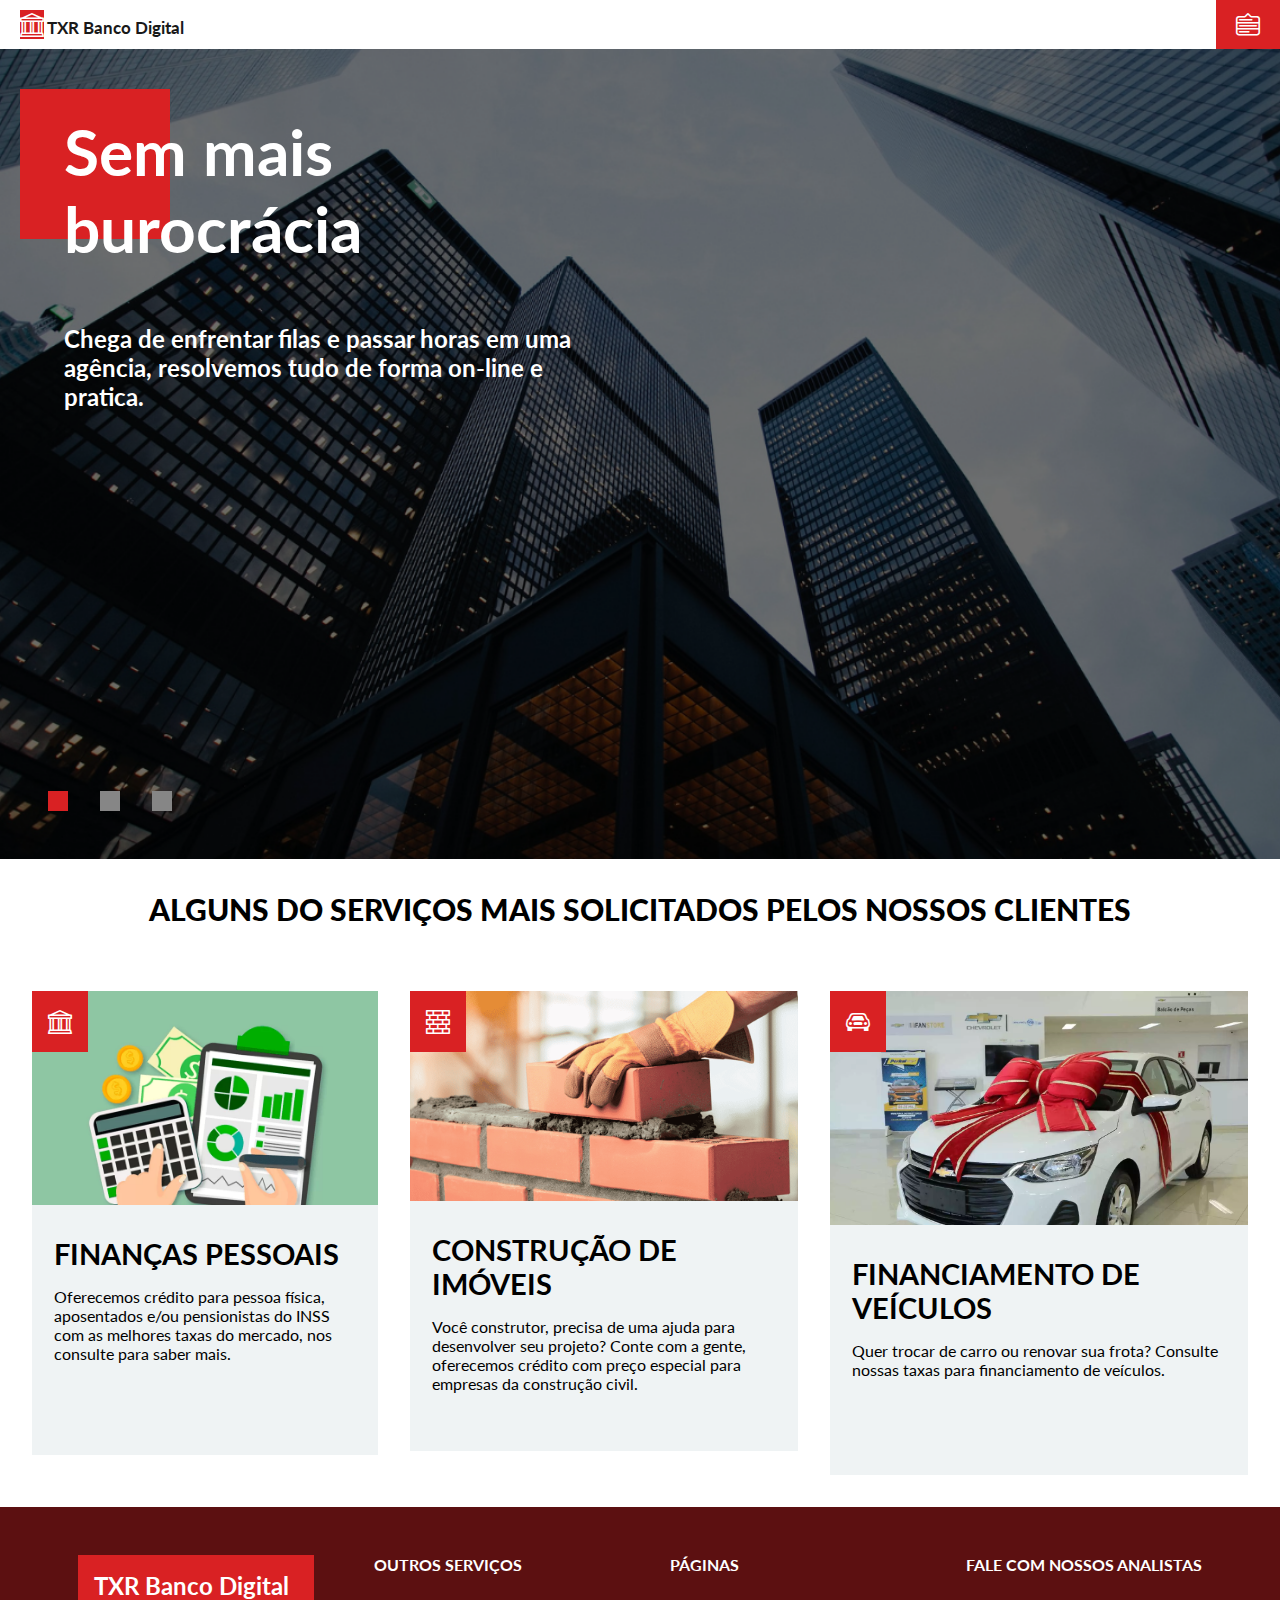
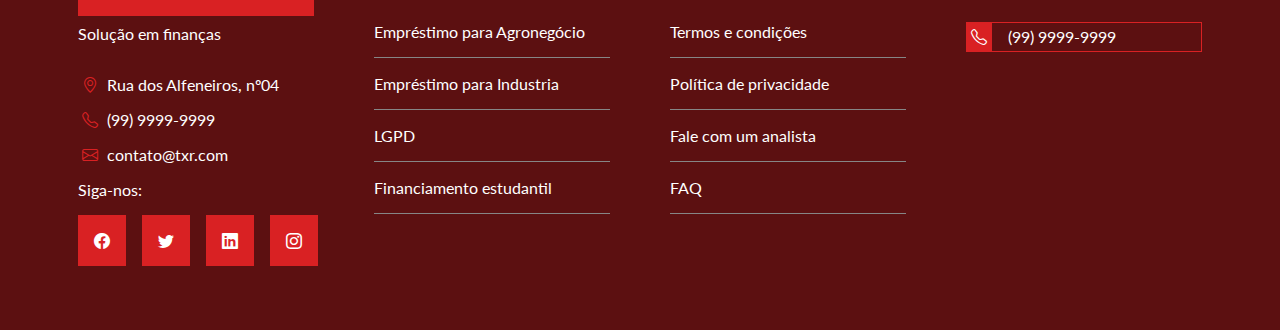
<file: index.html>
<!DOCTYPE html>
<html lang="en">
  <head>
    <meta charset="UTF-8" />
    <meta http-equiv="X-UA-Compatible" content="IE=edge" />
    <meta name="viewport" content="width=device-width, initial-scale=1.0" />
    <title>TXR Banco Digital</title>
   
    <!-- Google Fonts -->
    <link rel="preconnect" href="https://fonts.googleapis.com" />
    <link rel="preconnect" href="https://fonts.gstatic.com" crossorigin />
    <link
      href="https://fonts.googleapis.com/css2?family=Lato:ital,wght@0,100;0,300;0,400;0,700;0,900;1,100;1,300;1,400;1,700;1,900&display=swap"
      rel="stylesheet"
    />
    <!-- Bootstrap Icons -->
    <link
      rel="stylesheet"
      href="https://cdn.jsdelivr.net/npm/bootstrap-icons@1.9.1/font/bootstrap-icons.css"
    />
    <!-- Estilos -->
    <link rel="stylesheet" href="css/styles.css" />
    <!-- Scripts -->
    <script src="js/scripts.js" defer></script>
  </head>
  <body>

    <!-- Cabeçalho e Banner -->
    <div class="mobile-container">
      <div class="topnav">
        <a href="index.html" class="active"><span><i class="bi bi-bank"></i></span> TXR Banco Digital</a>
        <div id="myLinks">
          <a href="login.html">Login</a>
        </div>
        <a href="javascript:void(0);" class="icon" onclick="hamburguer()">
          <i class="bi bi-menu-down"></i>
        </a>
      </div>
    </div>


    <!-- Cabeçalhor --> 
    <header id="header">
      <div id="inner-header">
        <i class="bi bi-list" id="menu"></i>
        <nav id="mobile-navbar">
          <i class="bi bi-x-lg" id="close-menu"></i>  
        </nav>
      </div>
      <div class="banner active">
        <span class="square"></span>
        <h2>Sem mais burocrácia</h2><br><br>
        <p>
          Chega de enfrentar filas e passar horas em uma agência, resolvemos tudo de forma on-line e pratica.
        </p>
      </div>
      <div class="banner">
        <span class="square"></span>
        <h2>Conheça os nossos serviços</h2>
        <p>
          Pagamento de contas on-line, empréstimos, finaciamento de veículos e muito mais. 
        </p>
      </div>
      <div class="banner">
        <span class="square"></span>
        <h2>Oferta de crédito para todas as situações</h2>
        <p>
          As melhores taxas de crédito do mercado.
        </p>
      </div>
      <div class="dots">
        <div class="dot active"></div>
        <div class="dot"></div>
        <div class="dot"></div>
      </div>
    </header>
 
    
    <main  class="text-image-section">
     <p class="servico-ofertado">Alguns do serviços mais solicitados pelos nossos clientes</p>
      <div id="other-services">
        <div class="service">
          <img src="img/financas.jpg" alt="Banco" />
          <i class="bi bi-bank"></i>
          <div class="service-info">
            <h4>Finanças pessoais</h4>
            <p>
              Oferecemos crédito para pessoa física, aposentados e/ou pensionistas do INSS 
              com as melhores taxas do mercado, nos consulte para saber mais.
            </p>
          </div>
        </div>
        <div class="service">
          <img src="img/contru.png" alt="Construção" />
          <i class="bi bi-bricks"></i>
          <div class="service-info">
            <h4>Construção de Imóveis</h4>
            <p>
              Você construtor, precisa de uma ajuda para desenvolver seu projeto? Conte com a gente, 
              oferecemos crédito com preço especial para empresas da construção civil.
            </p>
          </div>
        </div>
        <div class="service">
          <img src="img/veiculo.jpg" alt="veiculos" />
          <i class="bi bi-car-front"></i>
          <div class="service-info">
            <h4>Financiamento de veículos</h4>
            <p>
              Quer trocar de carro ou renovar sua frota? 
              Consulte nossas taxas para financiamento de veículos.
            </p>
          </div>
        </div>
      </div>
    </main>
   
   

    <!-- Rodapé -->
    <footer id="footer">
      <div class="contact-info">
        <div class="footer-brand">
          <h2>TXR Banco Digital</h2>
          <p>Solução em finanças</p>
        </div>
        <p><i class="bi bi-geo-alt"></i> Rua dos Alfeneiros, nº04</p>
        <p><i class="bi bi-telephone"></i> (99) 9999-9999</p>
        <p><i class="bi bi-envelope"></i> contato@txr.com</p>
        <div class="social-networks">
          <p>Siga-nos:</p>
          <div class="networks">
            <a href="#"><i class="bi bi-facebook"></i></a>
            <a href="#"><i class="bi bi-twitter"></i></a>
            <a href="#"><i class="bi bi-linkedin"></i></a>
            <a href="#"><i class="bi bi-instagram"></i></a>
          </div>
        </div>
      </div>
      <div class="links-container">
        <h4>Outros serviços</h4>
        <nav>
          <a href="#">Empréstimo para Agronegócio</a>
          <a href="#">Empréstimo para Industria</a>
          <a href="#">LGPD</a>
          <a href="#">Financiamento estudantil</a>
        </nav>
      </div>
      <div class="links-container">
        <h4>Páginas</h4>
        <nav>
          <a href="#">Termos e condições</a>
          <a href="#">Política de privacidade</a>
          <a href="#">Fale com um analista</a>
          <a href="#">FAQ</a>
        </nav>
      </div>
      <div class="links-container">
        <h4>Fale com nossos Analistas</h4>
        <div class="phone-number">
          <i class="bi bi-telephone"></i>
          <p>(99) 9999-9999</p>
        </div>
      </div>
    </footer>
  </body>
</html>
</file>
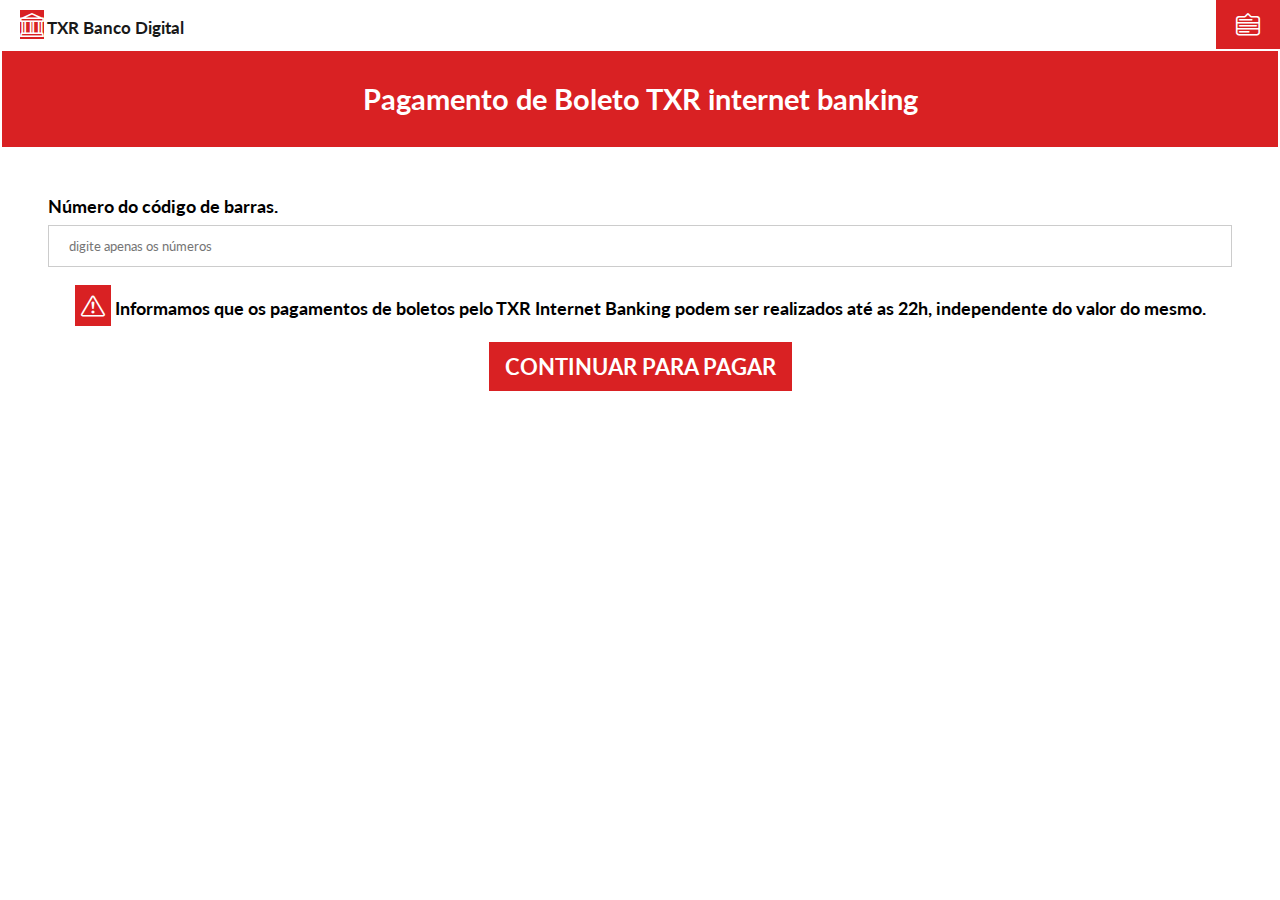
<file: boleto.html>
<!DOCTYPE html>
<html lang="en">
  <head>
  <meta charset="UTF-8" />
  <meta http-equiv="X-UA-Compatible" content="IE=edge" />
  <meta name="viewport" content="width=device-width, initial-scale=1.0" />
  <title>TXR Banco Digital</title>
  
  <!-- Google Fonts -->
  <link rel="preconnect" href="https://fonts.googleapis.com" />
  <link rel="preconnect" href="https://fonts.gstatic.com" crossorigin />
  <link
    href="https://fonts.googleapis.com/css2?family=Lato:ital,wght@0,100;0,300;0,400;0,700;0,900;1,100;1,300;1,400;1,700;1,900&display=swap"
    rel="stylesheet"
  />
  <!-- Bootstrap Icons -->
  <link
    rel="stylesheet"
    href="https://cdn.jsdelivr.net/npm/bootstrap-icons@1.9.1/font/bootstrap-icons.css"
  />
  <!-- Estilos -->
  <link rel="stylesheet" href="css/styles.css" />
  <!-- Scripts -->
  <script src="js/scripts.js" defer></script>
  </head>
  <body>

    <!-- Cabeçalho e Banner -->
    <div class="mobile-container">
      <div class="topnav">
        <a href="index.html" class="active"><span><i class="bi bi-bank"></i></span> TXR Banco Digital</a>
        <div id="myLinks">
          <a href="index.html">Página Inicial</a>
          <a href="login.html">Login</a>
          <a href="extrato.html">Extrato</a>
          <a href="emprestimo.html">Empréstimo</a>
        </div>
        <a href="javascript:void(0);" class="icon" onclick="hamburguer()">
          <i class="bi bi-menu-down"></i>
        </a>
      </div>
    </div>

    <main>
      <p class="pagboleto">Pagamento de Boleto TXR internet banking</p>
      <div class="codigo-barra">
        <p>Número do código de barras.</p>
        <input type="text" maxlength="48" placeholder="digite apenas os números" class="inputcod" >
        <div class="horapag">
          <p ><i class="bi bi-exclamation-triangle"></i>
            Informamos que os pagamentos de boletos pelo TXR Internet Banking podem ser realizados até as 22h,
              independente do valor do mesmo.</p>
        </div>
      </div>
      <div class="btnpagar">
        <button class="btnlog" onclick="document.getElementById('id01').style.display='block'" style="width:auto;">Continuar para pagar</button>
        <div id="id01" class="modal">
          <div class="imgcontainer">
            <span onclick="document.getElementById('id01').style.display='none'" class="close" title="Close Modal">&times;</span>     
          </div>
          <div class="container-boleto">
            <label for="uname"><b>Login do usuário</b></label>
            <input type="text" placeholder="Digite seu login" name="uname" id="uname" required>

            <label for="psw"><b>Senha</b></label>
            <input type="password" placeholder="Digite sua senha" name="psw" id="psw" required>
            <button class="btnlogconf" onclick="ValidaSenha(uname.value, psw.value)"> Efetuar Pagamento </button>  
          </div>  
        </div>
      </div>
    </main>

  </body>
</html>
</file>
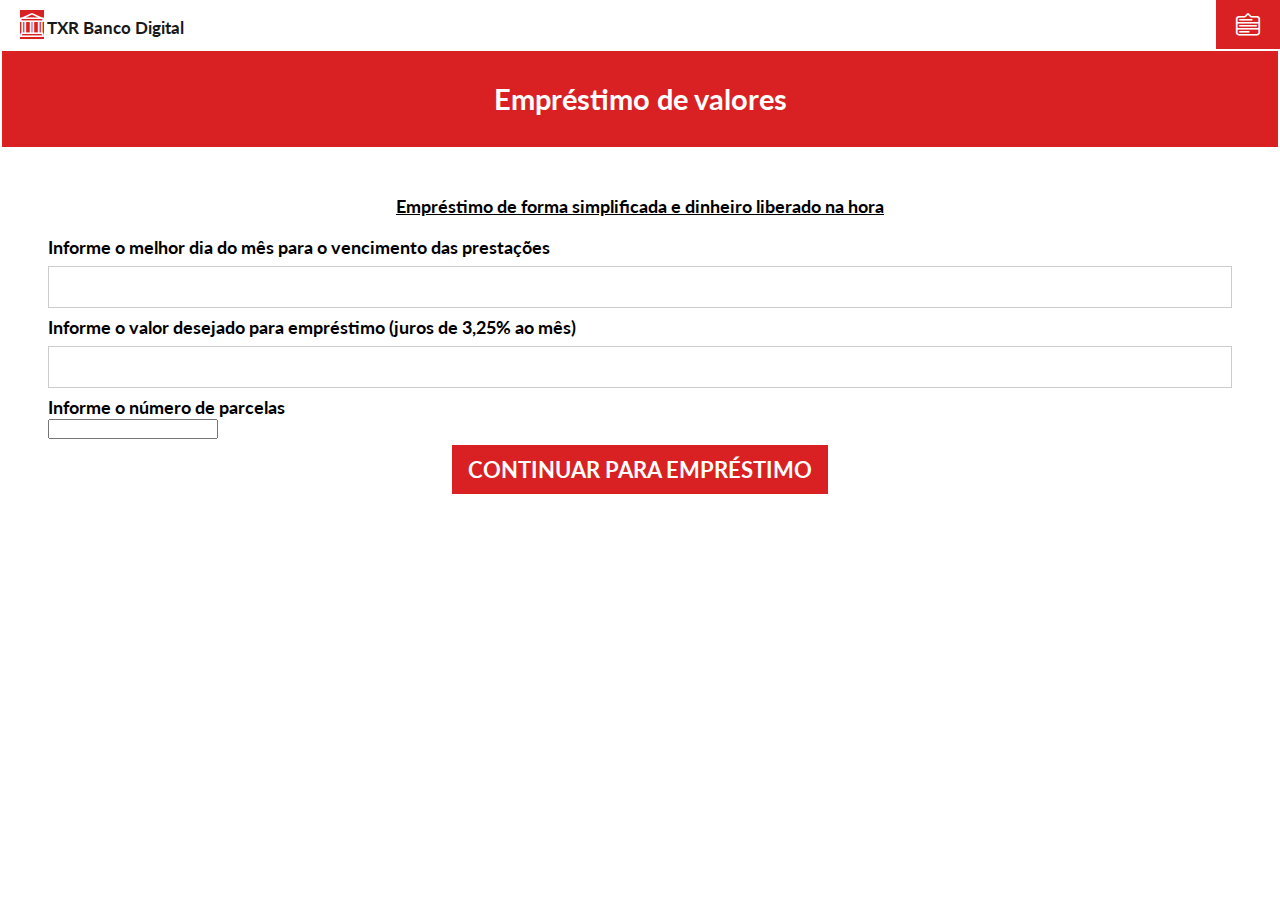
<file: emprestimo.html>
<!DOCTYPE html>
<html lang="en">
  <head>
    <meta charset="UTF-8" />
    <meta http-equiv="X-UA-Compatible" content="IE=edge" />
    <meta name="viewport" content="width=device-width, initial-scale=1.0" />
    <title>TXR Banco Digital</title>
   
    <!-- Google Fonts -->
    <link rel="preconnect" href="https://fonts.googleapis.com" />
    <link rel="preconnect" href="https://fonts.gstatic.com" crossorigin />
    <link
      href="https://fonts.googleapis.com/css2?family=Lato:ital,wght@0,100;0,300;0,400;0,700;0,900;1,100;1,300;1,400;1,700;1,900&display=swap"
      rel="stylesheet"
    />
    <!-- Bootstrap Icons -->
    <link
      rel="stylesheet"
      href="https://cdn.jsdelivr.net/npm/bootstrap-icons@1.9.1/font/bootstrap-icons.css"
    />
    <!-- Estilos -->
    <link rel="stylesheet" href="css/styles.css" />
    <!-- Scripts -->
    <script src="js/scripts.js" defer></script>
  </head>
  <body>

    <!-- Cabeçalho e Banner -->
    <div class="mobile-container">
      <div class="topnav">
        <a href="index.html" class="active"><span><i class="bi bi-bank"></i></span> TXR Banco Digital</a>
        <div id="myLinks">
          <a href="index.html">Página Inicial</a>
          <a href="login.html">Login</a>
          <a href="boleto.html">Pagar Boleto</a>
          <a href="extrato.html">Extrato</a>
        </div>
        <a href="javascript:void(0);" class="icon" onclick="hamburguer()">
          <i class="bi bi-menu-down"></i>
        </a>
      </div>
    </div>

    <main>
      <p class="pagboleto">Empréstimo de valores</p>
      <div class="codigo-barra">
        <p class="p-pag">Empréstimo de forma simplificada e dinheiro liberado na hora</p><br>
        <p>Informe o melhor dia do mês para o vencimento das prestações</p>
          <input type="text" maxlength="02" class="input-pag"><br>
          <p>Informe o valor desejado para empréstimo (juros de 3,25% ao mês)</p>
          <input type="text" maxlength="10" class="input-pag"><br>
          <p>Informe o número de parcelas</p>
          <input type="select" maxlength="03" class="input-pag">
      </div>
    
    </main>  
     <div class="btnpagar">
      <button class="btnlog" onclick="document.getElementById('id01').style.display='block'" style="width:auto;">Continuar para empréstimo</button>

      <div id="id01" class="modal">
        <div class="imgcontainer">
          <span onclick="document.getElementById('id01').style.display='none'" class="close" title="Close Modal">&times;</span>     
        </div>
        <div class="container-boleto">
          <label for="uname"><b>Login do usuário</b></label>
          <input type="text" placeholder="Digite seu login" name="uname" id="uname" required>

          <label for="psw"><b>Senha</b></label>
          <input type="password" placeholder="Digite sua senha" name="psw" id="psw" required>
          <button class="btnlogconf" onclick="ValidaSenha(uname.value, psw.value)">Realizar Empréstimo</button>  
        </div>  
      </div>
     </div>
     
  </body>
</html>
</file>
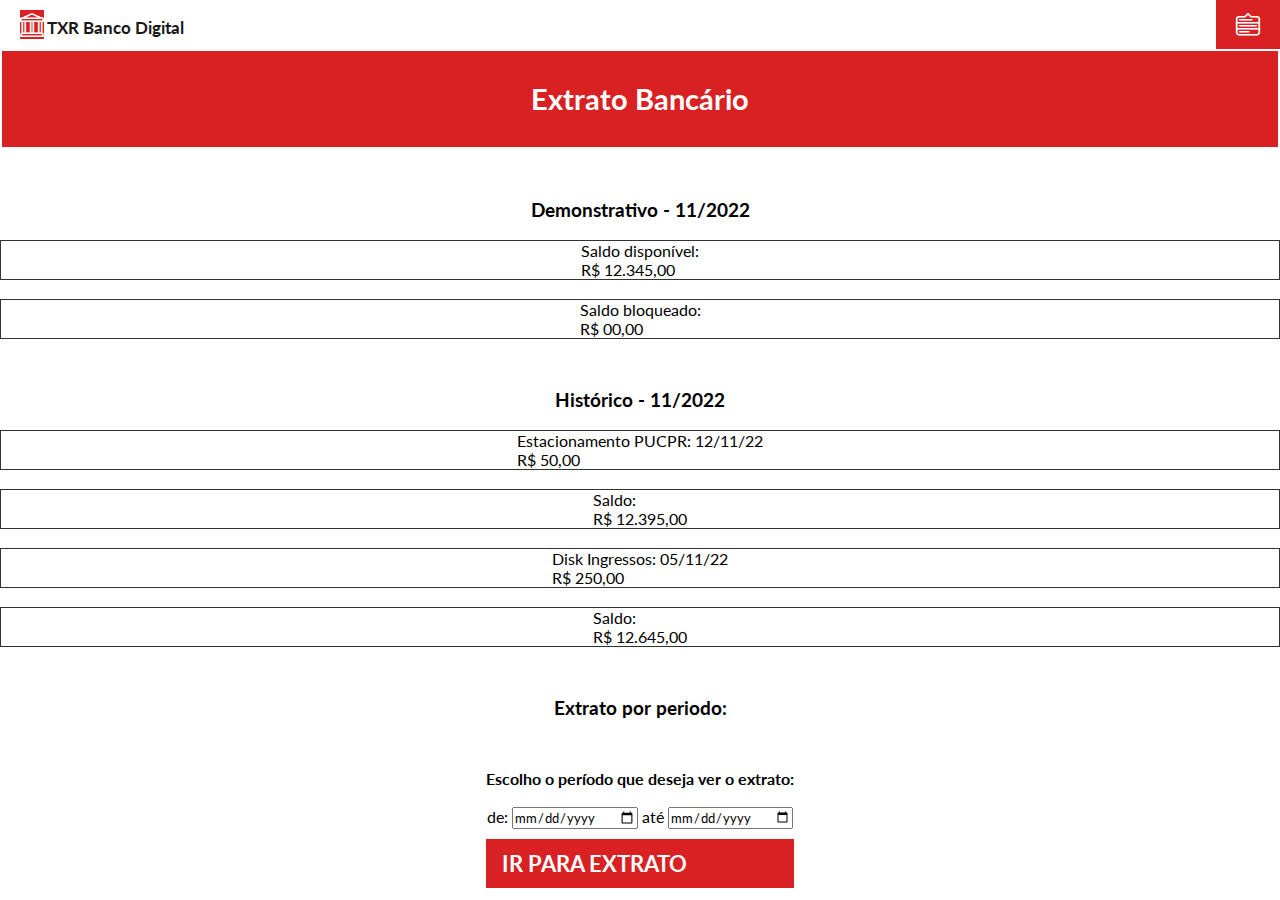
<file: extrato.html>
<!DOCTYPE html>
<html lang="en">
  <head>
    <meta charset="UTF-8" />
    <meta http-equiv="X-UA-Compatible" content="IE=edge" />
    <meta name="viewport" content="width=device-width, initial-scale=1.0" />
    <title>TXR Banco Digital</title>
   
    <!-- Google Fonts -->
    <link rel="preconnect" href="https://fonts.googleapis.com" />
    <link rel="preconnect" href="https://fonts.gstatic.com" crossorigin />
    <link
      href="https://fonts.googleapis.com/css2?family=Lato:ital,wght@0,100;0,300;0,400;0,700;0,900;1,100;1,300;1,400;1,700;1,900&display=swap"
      rel="stylesheet"
    />
    <!-- Bootstrap Icons -->
    <link
      rel="stylesheet"
      href="https://cdn.jsdelivr.net/npm/bootstrap-icons@1.9.1/font/bootstrap-icons.css"
    />
    <!-- Estilos -->
    <link rel="stylesheet" href="css/styles.css" />
    <!-- Scripts -->
    <script src="js/scripts.js" defer></script>
  </head>
  <body>
    <!-- Cabeçalho e Banner -->
    <div class="mobile-container">
      <div class="topnav">
        <a href="index.html" class="active"><span><i class="bi bi-bank"></i></span> TXR Banco Digital</a>
        <div id="myLinks">
          <a href="index.html">Página Inicial</a>
          <a href="login.html">Login</a>
          <a href="boleto.html">Pagar Boleto</a>
          <a href="emprestimo.html">Empréstimo</a>
        </div>
        <a href="javascript:void(0);" class="icon" onclick="hamburguer()">
          <i class="bi bi-menu-down"></i>
        </a>
      </div>
    </div>

        <p class="pagboleto">Extrato Bancário</p>
        <h3 class="demonstrativo">Demonstrativo  - 11/2022</h3><br>
        <div class="extrato-mes">
          <div >
            <p>Saldo disponível:</p>
            <p>R$ 12.345,00</p>
          </div>
        </div>
      <br>
        <div class="extrato-mes">
          <div>
            <p>Saldo bloqueado:</p>
            <p>R$ 00,00</p>
          </div>
        </div>

        <h3 class="historico">Histórico  - 11/2022</h3><br>
        <div class="extrato-mes">
          <div >
            <p>Estacionamento PUCPR: 12/11/22</p>
            <p>R$ 50,00</p>
          </div>
        </div>
      <br>
      <div class="extrato-mes">
        <div>
          <p>Saldo:</p>
          <p>R$ 12.395,00</p>
        </div>
      </div><br>

      <div class="extrato-mes">
        <div >
          <p>Disk Ingressos: 05/11/22</p>
          <p>R$ 250,00</p>
        </div>
      </div>
      <br>
      <div class="extrato-mes">
        <div>
          <p>Saldo:</p>
          <p>R$ 12.645,00</p>
        </div>
      </div>

      <div class="historico">
        <h3 text-align="center">Extrato por periodo:</h3>
      </div>
        
      <div class="historico">  
        <div>
          <h4>Escolho o período que deseja ver o extrato:</h4><br>
          <p>de: <span><input type="date" ></span> até <span><input type="date" ></span></p>
          <button class="btnextrato">Ir para extrato</button>
        </div>
      </div> 
      
  </body>
</html>
</file>
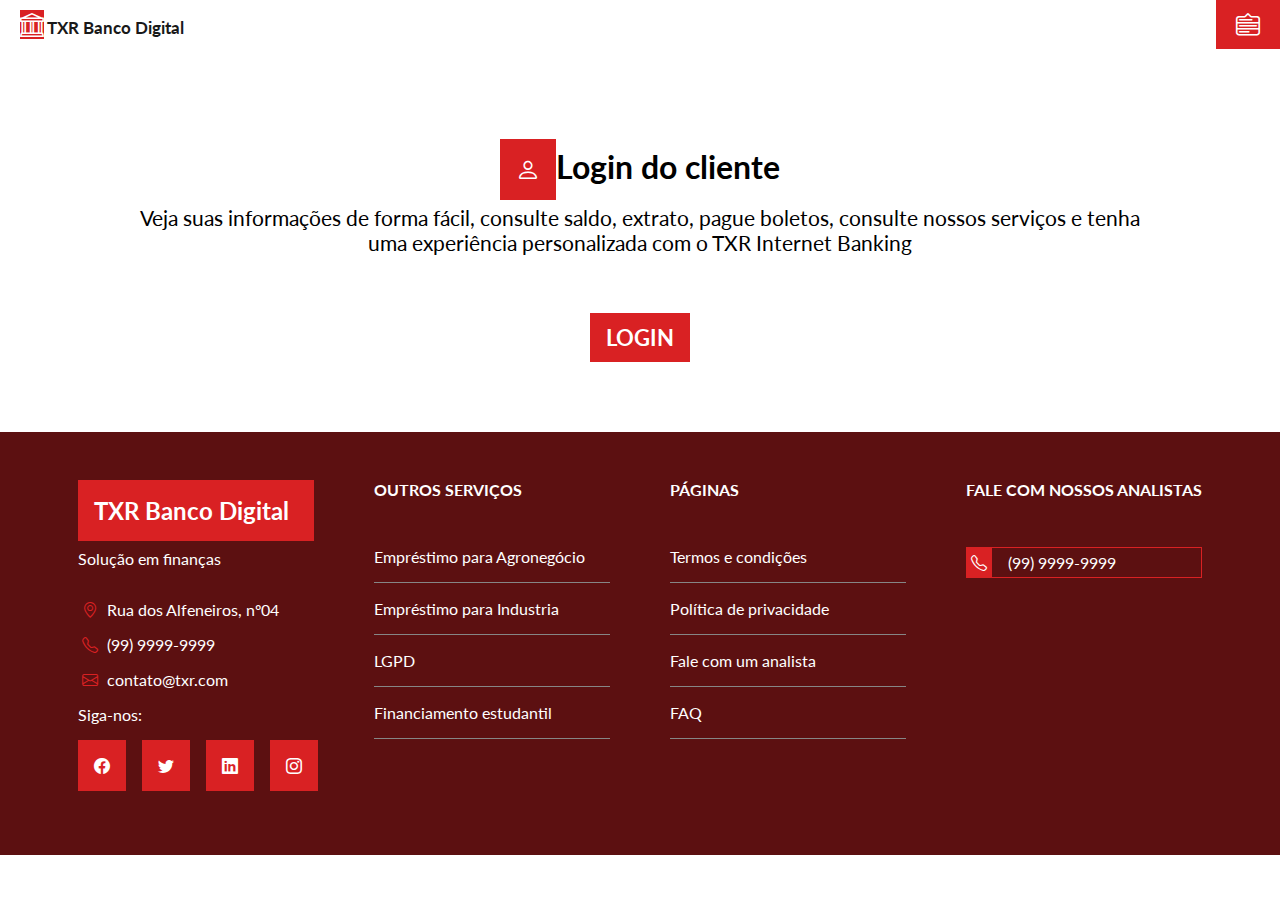
<file: login.html>
<!DOCTYPE html>
<html lang="en">
  <head>
    <meta charset="UTF-8" />
    <meta http-equiv="X-UA-Compatible" content="IE=edge" />
    <meta name="viewport" content="width=device-width, initial-scale=1.0" />
    <title>TXR Banco Digital</title>
   
    <!-- Google Fonts -->
    <link rel="preconnect" href="https://fonts.googleapis.com" />
    <link rel="preconnect" href="https://fonts.gstatic.com" crossorigin />
    <link
      href="https://fonts.googleapis.com/css2?family=Lato:ital,wght@0,100;0,300;0,400;0,700;0,900;1,100;1,300;1,400;1,700;1,900&display=swap"
      rel="stylesheet"
    />
    <!-- Bootstrap Icons -->
    <link
      rel="stylesheet"
      href="https://cdn.jsdelivr.net/npm/bootstrap-icons@1.9.1/font/bootstrap-icons.css"
    />
    <!-- Estilos -->
    <link rel="stylesheet" href="css/styles.css" />
    <!-- Scripts -->
    <script src="js/scripts.js" defer></script>
  </head>
  <body>

    <!-- Cabeçalho e Banner -->
    <div class="mobile-container">
      <div class="topnav">
        <a href="index.html" class="active"><span><i class="bi bi-bank"></i></span> TXR Banco Digital</a>
        <div id="myLinks">
          <a href="index.html">Página Inicial</a>
          <a href="boleto.html">Pagar Boleto</a>
          <a href="extrato.html">Extrato</a>
          <a href="emprestimo.html">Empréstimo</a>
        </div>
        <a href="javascript:void(0);" class="icon" onclick="hamburguer()">
          <i class="bi bi-menu-down"></i>
        </a>
      </div>
    </div>

    <main>
      <div class="login-container">
        <h1 class="login"><span><span><i id="icon-login" class="bi bi-person"></i></span>Login do cliente</h1><br>
        <p class="login-inicio">Veja suas informações de forma fácil, consulte saldo, 
          extrato, pague boletos, consulte nossos serviços e 
          tenha uma experiência personalizada com o TXR Internet Banking</p>
      </div>    
          
      <button class="btnlog" onclick="document.getElementById('id01').style.display='block'" style="width:auto;">Login</button>

      <div id="id01" class="modal">
        <div class="imgcontainer">
          <span onclick="document.getElementById('id01').style.display='none'" class="close" title="Close Modal">&times;</span>     
        </div>
        <div class="container">
          <label for="uname"><b>Login do usuário</b></label>
          <input type="text" placeholder="Digite seu login" name="uname" id="uname" required>

          <label for="psw"><b>Senha</b></label>
          <input type="password" placeholder="Digite sua senha" name="psw" id="psw" required>

          <button class="btnlogconf" onclick="ValidaSenha(uname.value, psw.value)"> Efetuar Login </button>  
        </div>  
      </div>
    </main>   

    <!-- Rodapé -->
    <footer id="footer">
      <div class="contact-info">
        <div class="footer-brand">
          <h2>TXR Banco Digital</h2>
          <p>Solução em finanças</p>
        </div>
        <p><i class="bi bi-geo-alt"></i> Rua dos Alfeneiros, nº04</p>
        <p><i class="bi bi-telephone"></i> (99) 9999-9999</p>
        <p><i class="bi bi-envelope"></i> contato@txr.com</p>
        <div class="social-networks">
          <p>Siga-nos:</p>
          <div class="networks">
            <a href="#"><i class="bi bi-facebook"></i></a>
            <a href="#"><i class="bi bi-twitter"></i></a>
            <a href="#"><i class="bi bi-linkedin"></i></a>
            <a href="#"><i class="bi bi-instagram"></i></a>
          </div>
        </div>
      </div>
      <div class="links-container">
        <h4>Outros serviços</h4>
        <nav>
          <a href="#">Empréstimo para Agronegócio</a>
          <a href="#">Empréstimo para Industria</a>
          <a href="#">LGPD</a>
          <a href="#">Financiamento estudantil</a>
        </nav>
      </div>
      <div class="links-container">
        <h4>Páginas</h4>
        <nav>
          <a href="#">Termos e condições</a>
          <a href="#">Política de privacidade</a>
          <a href="#">Fale com um analista</a>
          <a href="#">FAQ</a>
        </nav>
      </div>
      <div class="links-container">
        <h4>Fale com nossos Analistas</h4>
        <div class="phone-number">
          <i class="bi bi-telephone"></i>
          <p>(99) 9999-9999</p>
        </div>
      </div>
    </footer>
    
  </body>
</html>
</file>
<file: css/styles.css>
:root {
  --main-color: #d92123;
  --primary-text-color: #fff;
  --secondary-text-color: #191919;
  --secondary-color: #868686;
  --tertiary-color: #eff3f4;
  --secondary-bg-color: #5c1011;
}

* {
  font-family: "Lato";
  padding: 0;
  margin: 0;
  box-sizing: border-box;
}

a {
  text-decoration: none;
}

img {
  width: 100%;
}

input[type="submit"] {
  cursor: pointer;
}

i {
  background-color: var(--main-color);
  color: var(--primary-text-color);
  font-size: 1.5rem;
  padding: 2rem;
}

.topnav {
  overflow: hidden;
  background-color:var(--main-color);
  position: relative;
}

.topnav #myLinks {
  display: none;
}

.topnav a {
  color: var(--primary-text-color);
  padding: 10px 20px;
  text-decoration: none;
  font-size: 17px;
  display: block;
  background-color: var(--main-color);
}

.topnav a.icon {
  background: var(--main-color);
  display: block;
  position: absolute;
  right: 0;
  top: 0;
}

.topnav a:hover {
  background-color: var(--primary-text-color);
  color: var(--secondary-text-color);
}

.active {
  color: var(--primary-text-color);
  font-weight: bold;
}

.servico-ofertado{
  font-size: 30px;
  font-weight: 900;
  text-transform: uppercase;
  display: flex;
  margin: 0 auto;
}

.index-conta{
  text-align: center;
  padding: 2rem;
  display: column;
  justify-content: center;
  left: 0 auto;
}

.login-container{
  text-align: center;
  padding: 8rem;
  display: column;
  justify-content: center;
  margin-top: -30px;
}

.bi-bank, .bi-menu-down{
  padding: 0;
}


input[type=text],
input[type=password] {
  width: 100%;
  padding: 12px 20px;
  margin: 8px 0;
  display: inline-block;
  border: 1px solid #ccc;
  box-sizing: border-box;
}


button {
  background-color: #04AA6D;
  color: white;
  padding: 14px 20px;
  margin: 8px 0;
  border: none;
  cursor: pointer;
  width: 100%;
}

button:hover {
  opacity: 0.8;
}

.cancelbtn {
  width: auto;
  padding: 10px 18px;
  background-color: #f44336;
}


.imgcontainer {
  text-align: center;
  margin: 24px 0 12px 0;
  position: relative;
}

img.avatar {
  width: 40%;
  border-radius: 50%;
}

.container {
  padding: 16px;
}

span.psw {
  float: right;
  padding-top: 16px;
}

.login-inicio{
  font-size: 1.3rem;
}

.bi-person{
  padding: 1rem;
}

/* CSS janela login  */
.modal {
  display: none;
  position: fixed;
  z-index: 1;
  left: 0;
  top: 0;
  width: 100%;
  height: 100%;
  overflow: auto;
  background-color: rgb(0, 0, 0);
  background-color: rgba(0, 0, 0, 0.4);
  padding-top: 60px;
}


.modal-content {
  background-color: #fefefe;
  margin: 5% auto 15% auto;
  border: 1px solid #888;
  width: 80%;
}

/* Botao de fechar (X) */
.close {
  position: absolute;
  right: 25px;
  top: 0;
  color: #000;
  font-size: 35px;
  font-weight: bold;
}

.close:hover,
.close:focus {
  color: red;
  cursor: pointer;
}


.animate {
  -webkit-animation: animatezoom 0.6s;
  animation: animatezoom 0.6s
}

@-webkit-keyframes animatezoom {
  from {
    -webkit-transform: scale(0)
  }

  to {
    -webkit-transform: scale(1)
  }
}

@keyframes animatezoom {
  from {
    transform: scale(0)
  }

  to {
    transform: scale(1)
  }
}

@media screen and (max-width: 300px) {
  span.psw {
    display: block;
    float: none;
  }

  .cancelbtn {
    width: 100%;
  }
}

.pagboleto{
  background-color: var(--main-color);
  height: 6rem;
  margin: 2px;
  text-align: center;
  color: var(--primary-text-color);
  font-weight: bold;
  font-size: 1.8rem;
  display: flex;
  justify-content: center;
  align-items: center;
  text-align: center;
}    

.codigo-barra{
  margin: 2rem;
  padding: 1rem;
}

.codigo-barra p {
  font-size: large;
  font-weight: bold;
}

.codigo-barra input [type="text"] {
  max-width: 10px;
}

.bi-exclamation-triangle{
  padding: 6px;
}

.horapag{
  display: flex;
  justify-content: center;
  align-items: center;
  padding: 1rem;
}

.inputcod{
  width: 1px;
}

.btnpagar{
  margin: 60px;
}

.container-boleto{
  margin: 350px;
}

.p-pag{
  text-align: center;
  text-decoration: underline;
}

.demonstrativo{
  text-align: center;
  display: flex;
  justify-content: center;
  align-items: center;
  padding-top: 50px;
}
.extrato-mes{
  display: flex;
  justify-content: center;
  align-items: center;
  border: 1px solid #333;
}

.historico {
  text-align: center;
  display: flex;
  justify-content: center;
  align-items: center;
  padding-top: 50px;
}

.btnextrato{
  text-align: center;
  padding: 0.7rem 1.0rem;
  text-transform: uppercase;
  font-size: 1.4rem;
  font-weight: bold;
  background-color: var(--main-color);
  color: var(--primary-text-color);
  display: flex;
  align-items: center;
  margin: 0 auto;
  margin-top: 10px;
}

/* Cabeçalho e banner */
#header {
  min-height: 90vh;
  background-image: url("../img/main_banner4.png");
  background-size: cover;
  background-position: center;
  color: var(--primary-text-color);
  margin-bottom: 2rem;
  position: relative;
}

.banner.active {
  opacity: 1;
}

.banner {
  max-width: 50%;
  padding: 4rem;
  opacity: 0;
  position: absolute;
  transition: 0.6s;
}

.banner h2 {
  font-size: 4rem;
  margin-bottom: 1.2rem;
  position: relative;
  z-index: 2;
}

.banner p {
  font-size: 1.5rem;
}

.square {
  display: block;
  width: 150px;
  height: 150px;
  background-color: var(--main-color);
  position: absolute;
  z-index: 1;
  left: 20px;
  top: 40px;
}

.dots {
  display: flex;
  gap: 2rem;
  position: absolute;
  bottom: 3rem;
  left: 3rem;
}

.dot {
  width: 20px;
  height: 20px;
  background-color: var(--secondary-color);
}

.dot.active {
  background-color: var(--main-color);
}

.text-image-section {
  display: flex;
  flex-wrap: wrap;
  gap: 2rem;
}

.btnlog {
  padding: 0.7rem 1.0rem;
  text-transform: uppercase;
  font-size: 1.4rem;
  font-weight: bold;
  background-color: var(--main-color);
  color: var(--primary-text-color);
  align-self: center;
  display: flex;
  align-items: center;
  margin: 0 auto;
  margin-top: -70px;
  margin-bottom: 70px;
}

.btnlogconf{
  text-transform: uppercase;
  font-size: 1.4rem;
  font-weight: bold;
  background-color: var(--main-color);
  color: var(--primary-text-color);
  align-self: center;
  display: flex;
  align-items: center;

  margin-bottom: 70px;
}

#other-services {
  width: 100%;
  display: flex;
  gap: 2rem;
  padding: 2rem;
}

.service {
  position: relative;
}

.service i {
  position: absolute;
  left: 0;
  top: 0;
  padding: 1rem;
  font-size: 1.5rem;
}

.service-info {
  background-color: var(--tertiary-color);
  padding: 2rem 1.4rem;
  min-height: 250px;
  margin-top: -3rem;
  z-index: 2;
  position: relative;
}

.service h4 {
  font-size: 1.8rem;
  margin-bottom: 1rem;
  text-transform: uppercase;
}



/* Rodapé */
#footer {
  color: var(--primary-text-color);
  background-color: var(--secondary-bg-color);
  display: flex;
  justify-content: space-around;
  padding: 3rem 3rem 5rem;
}

#footer i {
  font-size: 1rem;
  padding: 0.3rem;
}

#footer a {
  color: var(--primary-text-color);
}

.contact-info,
.links-container {
  width: 20%;
}

.footer-brand {
  margin-bottom: 2rem;
}

.footer-brand h2 {
  background-color: var(--main-color);
  margin-bottom: 0.5rem;
  padding: 1rem;
}

.contact-info p {
  margin-bottom: 1rem;
}

.contact-info p i {
  background-color: transparent;
  padding: 0;
  color: var(--main-color);
}

.social-networks p {
  margin-bottom: 1rem;
}

.networks {
  margin-top: 2rem;
  display: flex;
  gap: 1rem;
}

#footer .networks i {
  padding: 1rem;
}

.links-container h4 {
  text-transform: uppercase;
  margin-bottom: 3rem;
}

.links-container nav {
  display: flex;
  flex-direction: column;
}

.links-container nav a {
  padding-bottom: 1rem;
  margin-bottom: 1rem;
  border-bottom: 1px solid var(--secondary-color);
}

.phone-number {
  display: flex;
  border: 1px solid var(--main-color);
  gap: 1rem;
  align-items: center;
  margin-bottom: 1rem;
}

.phone-info {
  color: var(--secondary-color);
}

/* Mobile navbar */
#menu,
#close-menu {
  font-size: 2rem;
  padding: 1rem;
  display: none;
}
</file>
